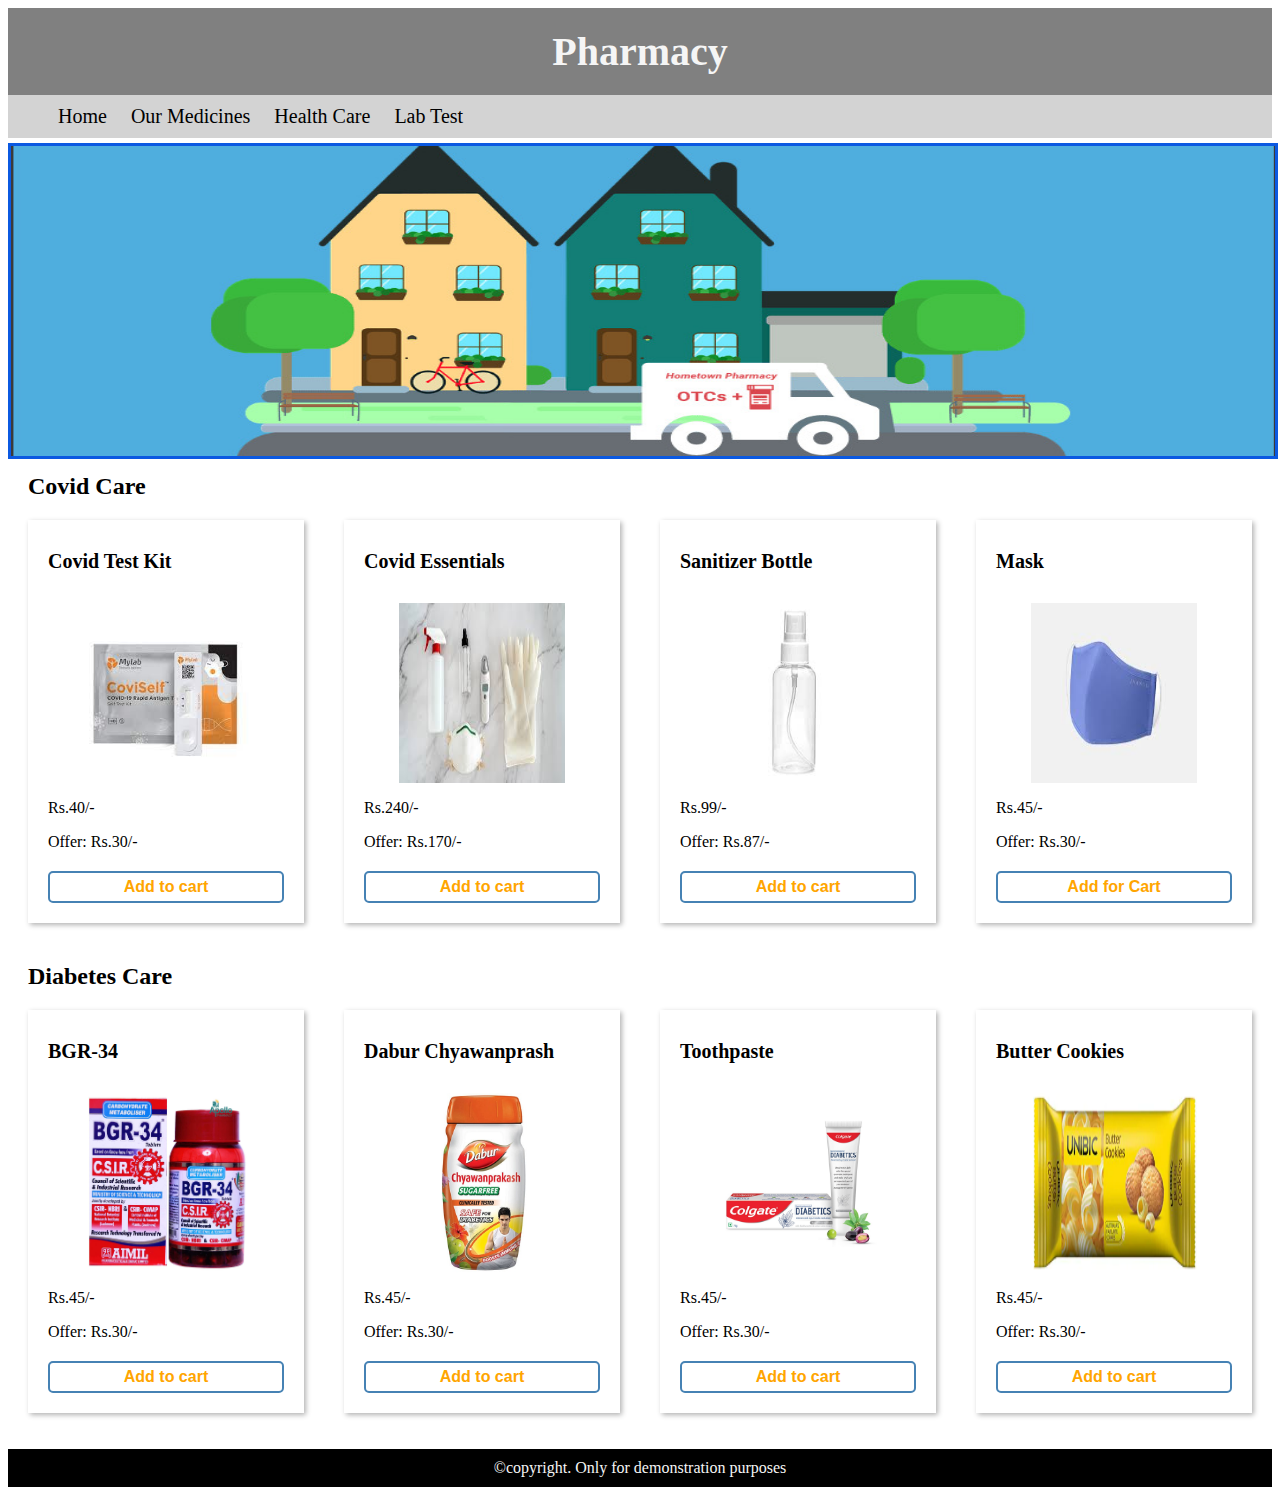
<file: GradedAssignment1_G1A2/index.html>
<!DOCTYPE html>
  <html lang="en">

  <head>
    <meta charset="UTF-8">
    <meta http-equiv="X-UA-Compatible" content="IE=edge">
    <meta name="viewport" content="width=device-width, initial-scale=1.0">
    <title>Our Pharmacy</title>
    <link rel="stylesheet" href="home.css">
  </head>

  <body>
    <header>
      <h1>Pharmacy</h1>
    </header>

    <nav>
      <ul class="nav-links">
        <li><a href="#">Home</a></li>
        <li><a href="#">Our Medicines</a>
          <ul id="dropdown-menu1">
            <li><a href="#">Fever</a></li>
            <li><a href="#">Muscle Pains</a></li>
            <li><a href="#">Cold &amp; Cough</a></li>
          </ul>
        </li>
        <li><a href="#">Health Care</a>
          <ul id="dropdown-menu2">
            <li><a href="#">Baby Care</a></li>
            <li><a href="#">Skin Care</a></li>
            <li><a href="#">Home Care</a></li>
            <li><a href="#">Personal Care</a></li>
            <li><a href="#">Pet Care</a></li>
          </ul>
        </li>
        <li><a href="lab-form.html" target="_blank">Lab Test</a></li>
      </ul>
    </nav>

    <div class="image-container">
        <img src="Images/Animation/ani1.jpg" alt="Animation1">
        <img src="Images/Animation/ani2.png" alt="Animation2">
        <img src="Images/Animation/ani3.jpg" alt="Animation3">
        <img src="Images/Animation/ani4.jpg" alt="Animation4">
        <img src="Images/Animation/ani5.jpg" alt="Animation5">
    </div>
    

    <div id="product-section">
      
      <h2>Covid Care</h2>
      <section class="product-container">
        <div class="product">
          <h3>Covid Test Kit </h3>
          <img src="Images/Products/c1.jpg" alt="Product 1">
          <p class="price"> Rs.40/- </p>
          <p class="price-after-offer">Offer: Rs.30/-</p>
          <button class="add-to-cart"> Add to cart </button>
        </div>
        <div class="product">
          <h3>Covid Essentials </h3>
          <img src="Images/Products/c2.jpg" alt="Product 2">
          <p class="price"> Rs.240/- </p>
          <p class="price-after-offer">Offer: Rs.170/-</p>
          <button class="add-to-cart"> Add to cart </button>
        </div>
        <div class="product">
          <h3>Sanitizer Bottle </h3>
          <img src="Images/Products/c3.jpg" alt="Product 3">
          <p class="price"> Rs.99/- </p>
          <p class="price-after-offer">Offer: Rs.87/-</p>
          <button class="add-to-cart"> Add to cart </button>
        </div>
        <div class="product">
          <h3> Mask </h3>
          <img src="Images/Products/c4.jpg" alt="Product 4">
          <p class="price"> Rs.45/- </p>
          <p class="price-after-offer">Offer: Rs.30/-</p>
          <button class="add-to-cart"> Add for Cart </button>
        </div>
      </section>  

       
      <h2>Diabetes Care</h2>
      <section class="product-container">
        
        <div class="product">
          <h3>BGR-34 </h3>
          <img src="Images/Products/d1.jpg" alt="Product 1">
          <p class="price"> Rs.45/- </p>
          <p class="price-after-offer">Offer: Rs.30/-</p>
          <button class="add-to-cart"> Add to cart </button>
        </div>
        <div class="product">
          <h3>Dabur Chyawanprash </h3>
          <img src="Images/Products/d2.jpg" alt="Product 2">
          <p class="price"> Rs.45/- </p>
          <p class="price-after-offer">Offer: Rs.30/-</p>
          <button class="add-to-cart"> Add to cart </button>
        </div>
        <div class="product">
          <h3>Toothpaste</h3>
          <img src="Images/Products/d3.jpg" alt="Product 3">
          <p class="price"> Rs.45/- </p>
          <p class="price-after-offer">Offer: Rs.30/-</p>
          <button class="add-to-cart"> Add to cart </button>
        </div>
        <div class="product">
          <h3> Butter Cookies </h3>
          <img src="Images/Products/d4.png" alt="Product 4">
          <p class="price"> Rs.45/- </p>
          <p class="price-after-offer">Offer: Rs.30/-</p>
          <button class="add-to-cart"> Add to cart </button>
        </div>
      </section>  

    </div>
    <footer>
      <p> &copy;copyright. Only for demonstration purposes</p>
    </footer>
  </body>

  </html>
</file>
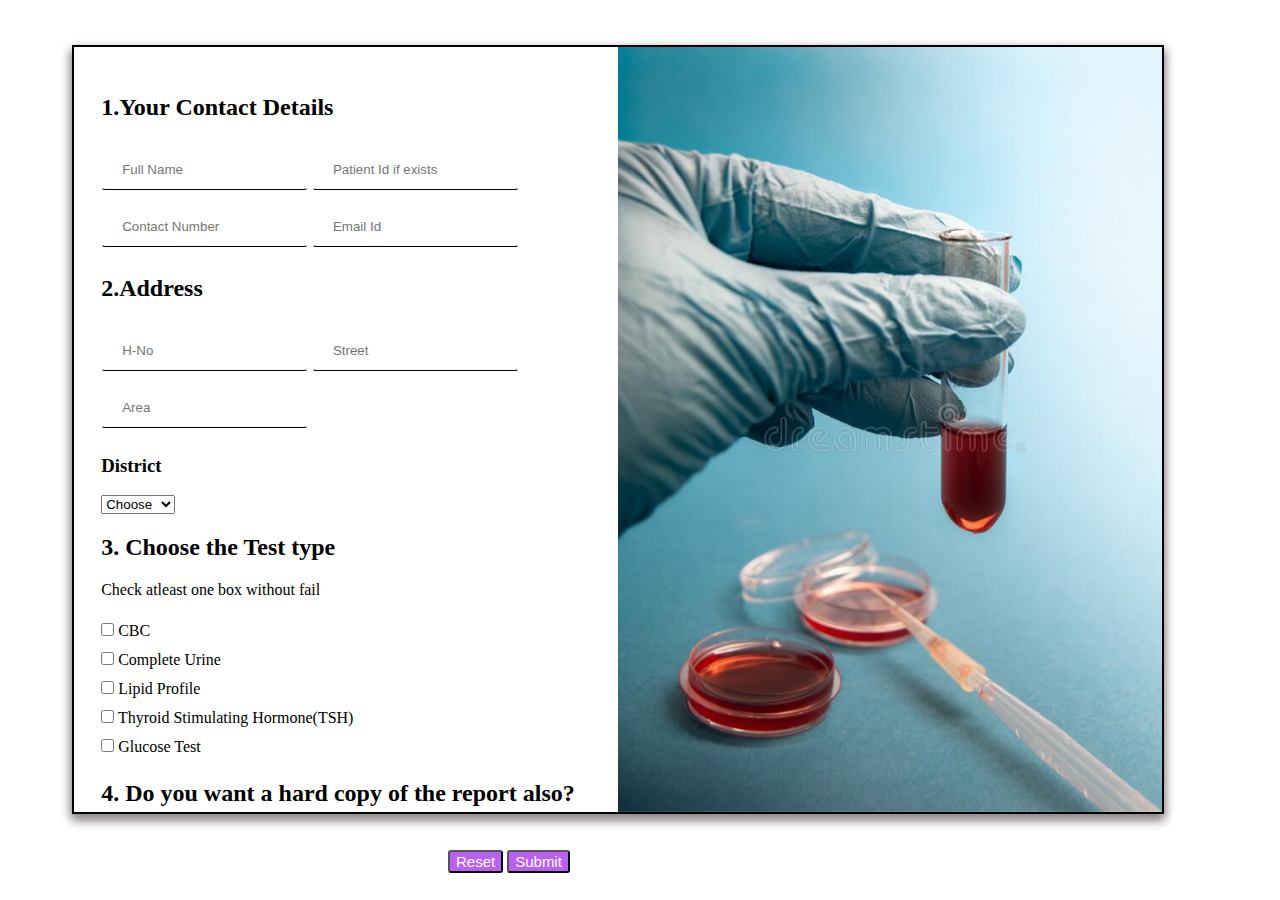
<file: GradedAssignment1_G1A2/lab-form.html>
<!DOCTYPE html>
<html lang="en">
<head>
    <meta charset="UTF-8">
    <meta http-equiv="X-UA-Compatible" content="IE=edge">
    <meta name="viewport" content="width=device-width, initial-scale=1.0">
    <title>Lab Test Form</title>
    <link rel="stylesheet" href="lab-form.css">
</head>
<body>
    <form action="#">
        <section>
            <aside id="image">
                <img src="Images/Lab-Test/lab-test.jpg" alt="Lab-Pic">
            </aside>
            <div id="form_details">
                <article class="user-details">
                    <h2>1.Your Contact Details</h2>
                    <input type="text" name="full-name" placeholder="Full Name" required/>
                    <input type="number" name="id" placeholder="Patient Id if exists"/><br/>
                    <input type="number" name="contact" placeholder="Contact Number" min="1111111111"
                    max="9999999999" required/>
                    <input type="email" name="email" placeholder="Email Id" required/>
                </article>

                <article class="user-details">
                    <h2>2.Address</h2>
                    <input type="text" name="house-no" placeholder="H-No" required />
                        <input type="text" name="street" placeholder="Street" required /><br />
                        <input type="text" name="area" placeholder="Area" required /> <br />
                        <h3>District</h3>
                        <select name="District" id="district" required>
                            <option value="">Choose</option>
                            <option value="district 1">District 1</option>
                            <option value="district 2">District 2</option>
                            <option value="district 3">District 3</option>
                        </select>    
                </article>

                <article>
                    <h2>3. Choose the Test type</h2>
                        <p>Check atleast one box without fail</p>
                        <input type="checkbox" id="c1" name="option1" value="CBC" />
                        <label for="c1">CBC</label>
                        <br />
                        <input type="checkbox" id="c2" name="option2" value="Complete Urine" />
                        <label for="c2">Complete Urine</label>
                        <br />
                        <input type="checkbox" id="c3" name="option3" value="Lipid Profile" />
                        <label for="c3">Lipid Profile</label>
                        <br />
                        <input type="checkbox" id="c4" name="option4" value="TSH" />
                        <label for="c4">Thyroid Stimulating Hormone(TSH)</label>
                        <br />
                        <input type="checkbox" id="c5" name="option5" value="Glucose Test" />
                        <label for="c5">Glucose Test</label>
                </article>

                <article>
                    <h2>4. Do you want a hard copy of the report also?</h2>
                    <input type="radio" id="c6" name="option" value="True" required />
                    <label for="c6">Yes</label>
                    <br />
                    <input type="radio" id="c7" name="option" value="False" />
                    <label for="c7">No</label>
                </article>

                <article>
                    <h2>5. Select Your Comfortable Date and Time</h2>
                    <input type="datetime-local" value="datetime-local" required />
                </article>
            </div>
        </section>
                </br></br>
                
            <div id="buttons">
                <button type="Reset">Reset</button>
                <button type="submit">Submit</button>
            </div>
    </form>
    
</body>
</html>
</file>
<file: GradedAssignment1_G1A2/home.css>
header h1 {
    text-align: center;
    background-color: gray;
    font-size: 40px;
    padding: 20px;
    margin: 0;
    color: whitesmoke;
}

nav{
    position: sticky;
    z-index: 1;
}

.nav-links{
    margin: 0%;
    background-color: lightgray;
}

.nav-links li{
    padding: 10px;
    display: inline-block;

}
.nav-links li a {
    color: black;
    font-size: 20px;
    text-decoration: none;
}

.nav-links li:hover{
    color: rgb(200, 200, 200);
    font-weight: bolder;
    background-color: rgba(0, 0, 0, 0.7);;
}

.nav-links li:nth-child(2):hover #dropdown-menu1, .nav-links li:nth-child(3):hover #dropdown-menu2{
    display: block;
}

#dropdown-menu1, #dropdown-menu2{
    position: absolute;
    width: auto;
    max-width: 150px;
    display: none;
    background-color: whitesmoke;
    padding: 5px;
}

#dropdown-menu1 li, #dropdown-menu2 li{
    display: block;
}

#dropdown-menu1 li:hover, #dropdown-menu2 li:hover{
    background-color: rgb(241, 151, 151);
}
#dropdown-menu1 li a, #dropdown-menu2 li a{
    color: rgb(99, 158, 206);
    font-size: 16px;
}

.image-container {
    position: relative;
    height: 300px;
    margin-top: 5px;
    padding-bottom: 10px;

  }
  
  .image-container img {
     position: absolute;
     top: 0;
     left: 0;
     width: 100%;
     height: 100%;
     opacity: 0;
     z-index: -1;
     animation: fade 10s infinite;
     border: 3px solid rgb(11, 89, 225);
  }
  
.image-container img:first-child {
     opacity: 1;
     z-index: 0;
  }
  
.image-container img:nth-child(2) {
     animation-delay: 2s;
  }
  
.image-container img:nth-child(3) {
     animation-delay: 4s;
  }
  
.image-container img:nth-child(4) {
     animation-delay: 6s;
  }
  
.image-container img:last-child {
     animation-delay: 8s;
  }
  
  @keyframes fade {
     0% {
        opacity: 0;
     }
     20% {
        opacity: 1;
        z-index: 0;
     }
     25% {
        opacity: 0;
        z-index: 0;
     }
     100% {
        opacity: 0;
        z-index: 0;
     }
  }

#product-section{
    width: 100%;
    margin-top: 10px;
}

#product-section h2{
    margin-bottom: 0px;
    margin-left: 20px;
    
}

.product-container{
    display: flex;
    align-items: center;
    justify-content: space-between;
}

.product{
    display: flex;
    flex-direction: column;
    width: 300px;
    margin: 20px;
    margin-bottom: 20px;
    box-shadow: 2px 2px 5px rgba(0, 0, 0, 0.3);
    transition: all 0.2s ease-in-out;
    
}

.product-container :hover{
    transform: scale(1.1);
}

.product img {
    display: block;
    margin-left: auto;
    margin-right: auto;
    width: 60%;
    height: 20vh;
    overflow: hidden;
  }

.product h3{
    margin-left: 10px;
    padding: 10px;
    font-weight: bold;
    font-size: 20px;
}  

.product p {
    margin-left: 20px;
    margin-bottom: 0px;
    font-size: 1rem;
}

.add-to-cart {
    margin: 20px;
    padding: 5px;
    border: 2px solid steelblue;
    border-radius: 5px;
    background-color: white;
    color: orange;
    font-size: 1rem;
    font-weight: bold;
    cursor: pointer;
    transition: all 0.2s ease-in-out;
}

.add-to-cart:hover {
    background-color: rgb(250, 234, 230);
    border-color: rgb(0, 255, 76);
  }
footer p {
    text-align: center;
    background-color: black;
    color: whitesmoke;
    position: sticky;
    padding: 10px;
}
</file>
<file: GradedAssignment1_G1A2/lab-form.css>
section {
    border: 2px solid black;
    box-shadow: 0 5px 10px 0 rgb(142, 138, 138), 0 5px 10px 0 rgb(165, 159, 159);
    width: 85%;
    height: 85%;
    position: absolute;
    top: 5%;
    margin-left: 5%;
    margin-right: 5%;
    margin-bottom: 10%;
    overflow-y: auto;
}

#image {
    position: sticky;
    float: right;
    top: 0%;
    width: 50%;
    height: 100%;
    margin: 0%;    
  }

#image img{
    height: 100%;
    width: 100%;
}

#form_details {
    padding: 2.5%;
    height: auto;
}

#form_details h2 {
    margin-right: 50%;
}

#form_details input {    
    display: inline-block;
    border: 1px solid #ffffff;
    padding: 12px 20px;
    margin: 8px 0;
    border-radius: 4px;
    box-sizing: border-box;
    border-bottom: solid black 1px;
}

.user-details input{
    width: 20%;
}

#buttons {
    margin-top: 30px;
    position: absolute;
    bottom: 3%;
    left: 35%;
  }

  #buttons button {
    margin-top: 20px;
    color: rgb(255, 255, 255);
    background-color: rgb(186, 96, 241);
    border-radius: 3px;
    font-size: 15px;
    
  }
</file>
